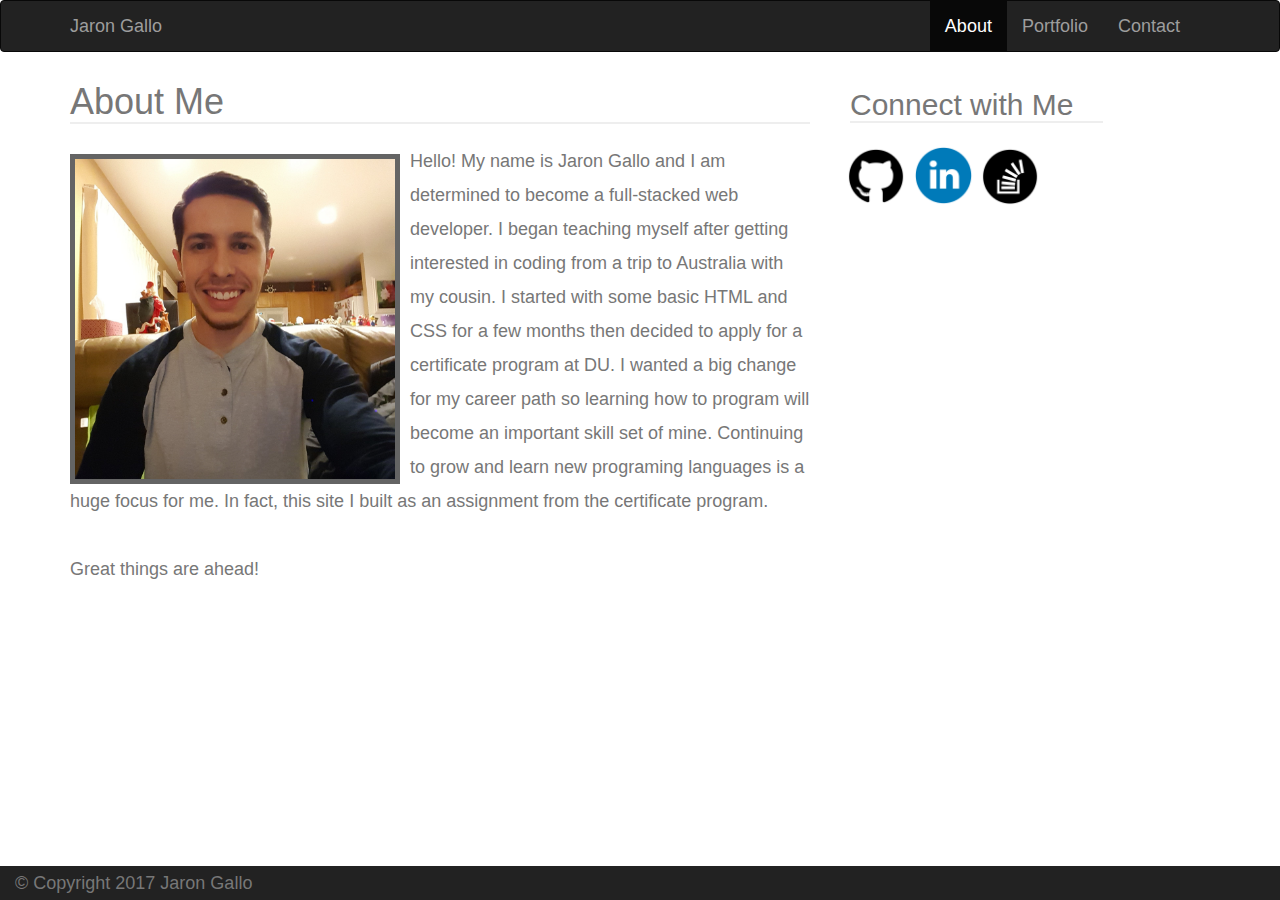
<file: index.html>
<!DOCTYPE html>
<html lang="en">
<head>
	<meta name="viewport" content="width=device-width, initial-scale=1">
	<title>Jaron Gallo's Portfolio</title>
	
	<!-- Latest compiled and minified CSS --><link rel="stylesheet" type="text/css" href="assets/reset.css">
<link rel="stylesheet" href="https://maxcdn.bootstrapcdn.com/bootstrap/3.3.7/css/bootstrap.min.css" integrity="sha384-BVYiiSIFeK1dGmJRAkycuHAHRg32OmUcww7on3RYdg4Va+PmSTsz/K68vbdEjh4u" crossorigin="anonymous">
<link rel="stylesheet" type="text/css" href="assets/style.css">

<!-- jQuery library -->
<script type="text/JavaScript" src="https://ajax.googleapis.com/ajax/libs/jquery/1.12.4/jquery.min.js"></script>

          <script type="text/JavaScript" src="https://maxcdn.bootstrapcdn.com/bootstrap/3.3.6/js/bootstrap.min.js"></script>
	
</head>
<body>
	<nav class="navbar navbar-default navbar-inverse">
	<div id="masthead" class="container">
	<!-- <div class="container"> -->
	<div class="navbar-header">
	<button type="button" class="navbar-toggle collapsed" data-toggle="collapse" data-target="#collapseMenu" aria-expanded="false">
        <span class="sr-only">Toggle navigation</span>
        <span class="icon-bar"></span>
        <span class="icon-bar"></span>
        <span class="icon-bar"></span>
      </button>
		<a href="index.html" class="navbar-brand" id="logo">Jaron Gallo</a>
		<!-- <img class="background container" src="image/backgroundwhite.png" alt="Cool White Background"> -->
		</div>

		<div class="navbar-collapse collapse  navbar-right  " id="collapseMenu">
		
		<ul class="nav navbar-nav" >
        
        	<li class="active"><a href="index.html">About</a></li>
			<li><a href="portfolio.html">Portfolio</a></li>
			<li><a href="contact.html">Contact</a></li>
      	
          </ul>
        
     
		
		</div>
		</nav>
				
			
		<div id="main-container" class="container">
			<!-- Header row -->
			<div>
				<div class="row">
					<div class="AboutMe col-md-8">
					<h1>About Me</h1>
					</div>
					
					<div class="ConnectMe col-md-3">
					<h2>Connect with Me</h2>

					</div>
				</div>
			<!-- My picture and icon row -->
					<div class="row">
						<div class="col-md-8">
							<img class="auth-image pull-left" id="Me" src="image/Jaron.jpeg"  alt="Picture of Jaron Gallo">
							
								<p>Hello! My name is Jaron Gallo and I am determined to become a full-stacked web developer. I began teaching myself after getting interested in coding from a trip to Australia with my cousin. I started with some basic HTML and CSS for a few months then decided to apply for a certificate program at DU. I wanted a big change for my career path so learning how to program will become an important skill set of mine. Continuing to grow and learn new programing languages is a huge focus for me.
								In fact, this site I built as an assignment from the certificate program.<br /><br />
								Great things are ahead!
								</p>
						</div>
						<div>
						
						<h2 class="ShowMe col-md-12">Connect with Me</h2>
						
						<div class="col-md-3  " id="connect">
						
							<a href="http://github.com/JaronGallo"><img class="social" src="image/github.png" alt="GitHub Icon"></a>
							<a href="https://www.linkedin.com/in/jarongallo/"><img class="social" src="image/linkedin.png" alt="LinkedIn Icon"></a>
							<a href="https://stackoverflow.com/users/8180442/jaron-gallo?tab=profile"><img class="social" src="image/stack.png" alt="StackOverflow Icon"></a>
						</div>
						
				</div>

				</div>
					
				</div>





			
			





		</div>

<div class="col-md-12 emptyrow">
</div>


		<footer class="nav navbar-fixed-bottom navbar-inverse"> 
			<div class="container-fluid">
				&copy; Copyright 2017 Jaron Gallo
			</div>
		</footer> 

</body>
</html>
</file>
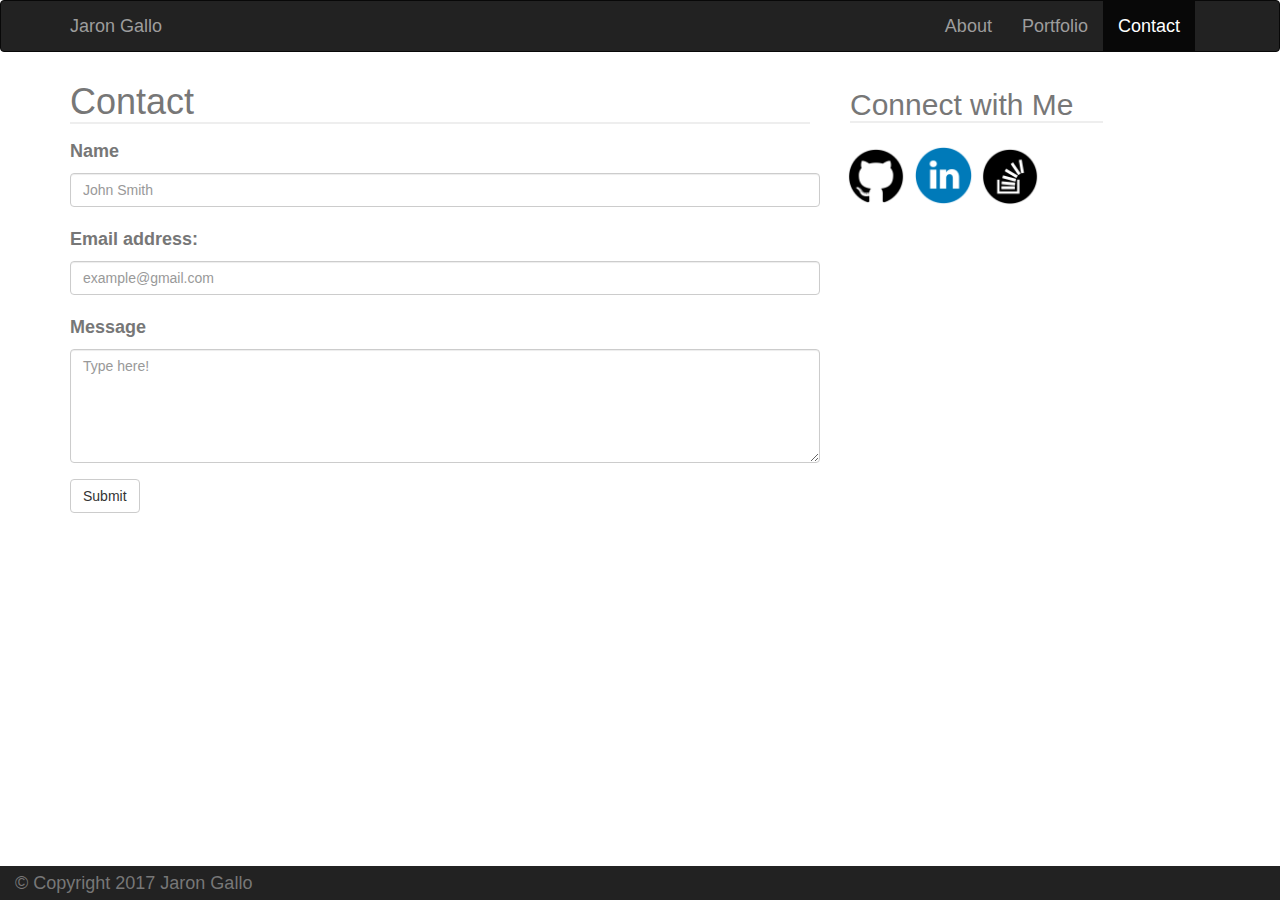
<file: contact.html>
<!DOCTYPE html>
<html lang="en">
<head>
	<meta name="viewport" content="width=device-width, initial-scale=1">
	<title>Jaron Gallo's Portfolio</title>
	
	<!-- Latest compiled and minified CSS --><link rel="stylesheet" type="text/css" href="assets/reset.css">
<link rel="stylesheet" href="https://maxcdn.bootstrapcdn.com/bootstrap/3.3.7/css/bootstrap.min.css" integrity="sha384-BVYiiSIFeK1dGmJRAkycuHAHRg32OmUcww7on3RYdg4Va+PmSTsz/K68vbdEjh4u" crossorigin="anonymous">
<link rel="stylesheet" type="text/css" href="assets/style.css">

<!-- jQuery library -->
<script type="text/JavaScript" src="https://ajax.googleapis.com/ajax/libs/jquery/1.12.4/jquery.min.js"></script>

          <script type="text/JavaScript" src="https://maxcdn.bootstrapcdn.com/bootstrap/3.3.6/js/bootstrap.min.js"></script>
	
</head>
<body>
	<nav class="navbar navbar-default navbar-inverse">
	<div id="masthead" class="container">
	<!-- <div class="container"> -->
	<div class="navbar-header">
	<button type="button" class="navbar-toggle collapsed" data-toggle="collapse" data-target="#collapseMenu" aria-expanded="false">
        <span class="sr-only">Toggle navigation</span>
        <span class="icon-bar"></span>
        <span class="icon-bar"></span>
        <span class="icon-bar"></span>
      </button>
		<a href="index.html" class="navbar-brand" id="logo">Jaron Gallo</a>
		<!-- <img class="background container" src="image/backgroundwhite.png" alt="Cool White Background"> -->
		</div>

		<div class="navbar-collapse collapse  navbar-right  " id="collapseMenu">
		
		<ul class="nav navbar-nav" >
        
        	<li><a href="index.html">About</a></li>
			<li><a href="portfolio.html">Portfolio</a></li>
			<li class="active" ><a href="contact.html">Contact</a></li>
      	
          </ul>
        
     
		
		</div>
	
					
		 					
	</nav>
				
			

		<div id="main-container" class="container">
			<!-- Header row -->
			<div>
				<div class="row">
					<div class="AboutMe col-md-8">
					<h1>Contact</h1>
					</div>
					
					<div class="ConnectMe col-md-3">
					<h2>Connect with Me</h2>

					</div>
				</div>
			
			

						
				<div class="row">
	<form class="col-md-8" id="contact-form">
		<div class="form-group">
    		<label for="name">Name</label>
    		<input type="email" class="form-control" id="email" placeholder="John Smith">
  		</div>
  		<div class="form-group">
    		<label for="email">Email address:</label>
    		<input type="email" class="form-control" id="email" placeholder="example@gmail.com">
  		</div>
  		<div class="form-group">
  			<label for="comment">Message</label>
  			<textarea class="form-control" rows="5" id="comment" placeholder="Type here!"></textarea>
		</div>
  			<button type="submit" class="btn btn-default">Submit</button>
	</form>

<div>
						
						<h2 class="ShowMe col-md-12">Connect with Me</h2>
						
						<div class="col-md-3  " id="connect">
						
							<a href="http://github.com/JaronGallo"><img class="social" src="image/github.png" alt="GitHub Icon"></a>
							<a href="https://www.linkedin.com/in/jarongallo/"><img class="social" src="image/linkedin.png" alt="LinkedIn Icon"></a>
							<a href="https://stackoverflow.com/users/8180442/jaron-gallo?tab=profile"><img class="social" src="image/stack.png" alt="StackOverflow Icon"></a>
						</div>
</div>

				</div>
					
				</div>


			
			





		</div>

<div class="col-md-12 emptyrow">
</div>


		<footer class="nav navbar-fixed-bottom navbar-inverse"> 
			<div class="container-fluid">
				&copy; Copyright 2017 Jaron Gallo
			</div>
		</footer> 

</body>
</html>
</file>
<file: assets/style.css>
@media (max-width: 992px){
	.ConnectMe {
		display: none;
	}
	.ShowMe {
		display: ;
		border-bottom:solid 2px #eee;
	margin: 10px 10px 10px 0;

	}

#connect {
			margin-left: 0px;
		}
}


@media (min-width: 992px){
	.ShowMe {
		display: none;
	}
	
}
	@media (max-width: 1199px){
		.AboutMe {
			padding-top: 33px;
		}
		.ConnectMe, #connect {
			margin-left: 0px;
		}
	
}

.auth-image {
	max-width: 300px;
	min-height:210px;
}
#Me{
	max-width: 330px;

}
	img {
		max-width: 330px;
		margin: 10px 10px 0 0px;
		margin-top: 20px;
		border:solid 5px #646464;

	}

	.social {
	width: 62px;
	height: 62px;
	/*margin-top: 8px;*/
	margin: 0px;
	padding:0px;
	border:none;
	}

	body {
	/*ackground: url('../image/backgroundwhite.png');*/

	font-size: 18px;
	line-height: 34px;
	font-family: 'Arial', 'Helvetica Neue', Helvetica, sans-serif;
	color: #777;
}

p {
	
	padding: 10px 10px 10px 0;


}
#connect {
	padding: 10px;
}

.AboutMe h1 {
	border-bottom:solid 2px #eee;
	margin: 10px 10px 10px 0;
}
h3 {
	border-bottom:solid 2px #eee;

}

.ConnectMe h2 {
	border-bottom:solid 2px #eee;
	margin: 16px 10px 10px 0;
	
}
.emptyrow {
	padding-top: 30px;
}
</file>
